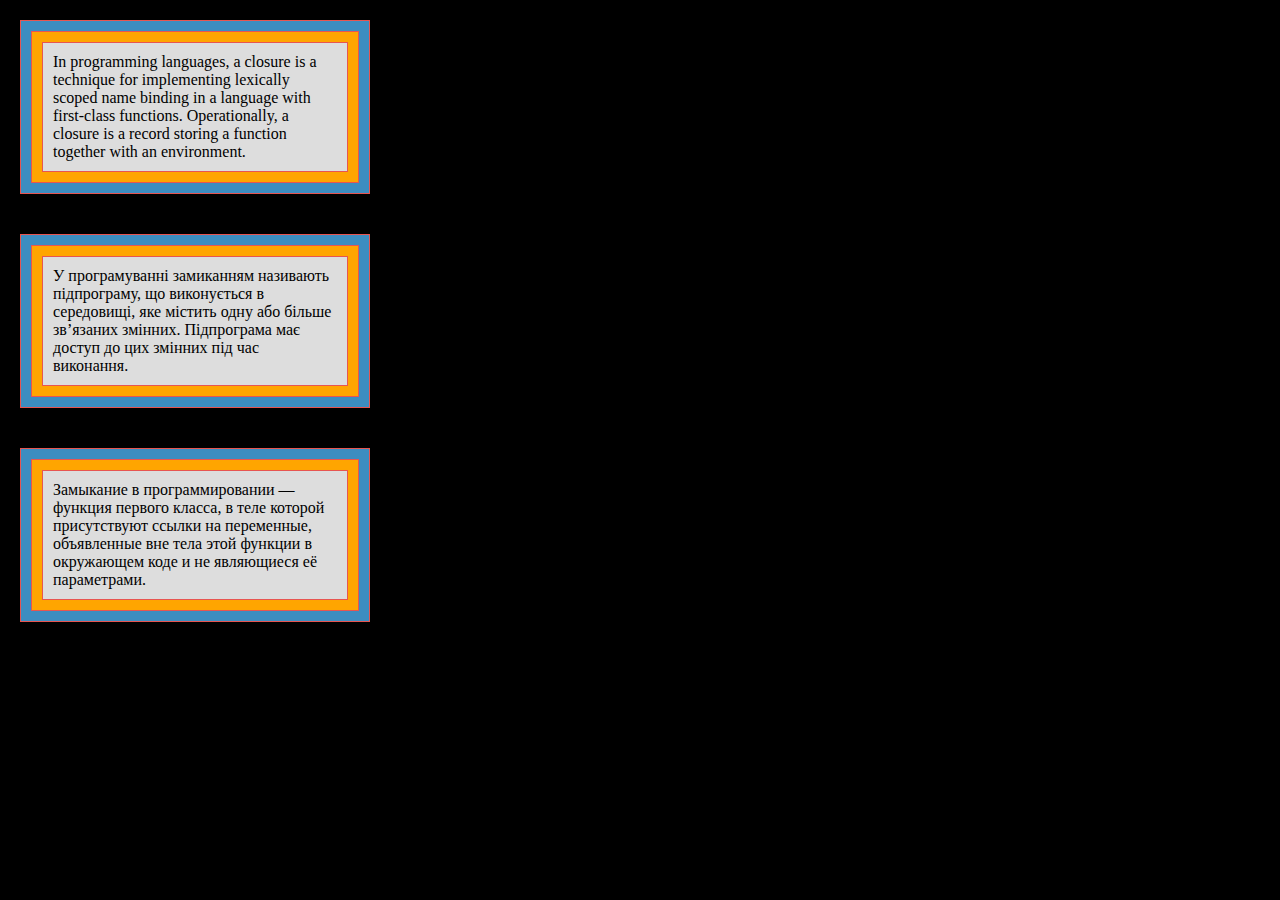
<file: index.html>
<!doctype html>
<html lang="en">
<head>
  <meta charset="UTF-8">
  <meta name="viewport"
        content="width=device-width, user-scalable=no, initial-scale=1.0, maximum-scale=1.0, minimum-scale=1.0">
  <meta http-equiv="X-UA-Compatible" content="ie=edge">
  <title>Enclosures</title>
  <link rel="stylesheet" href="./style.css">
</head>
<body>
  <div class="box wrapper top-box" id="qa-block">
    <div class="box inner">
      <div class="box content">In programming languages, a closure is a technique for implementing lexically scoped name binding in a language with first-class functions. Operationally, a closure is a record storing a function together with an environment.</div>
    </div>
  </div>
  <div class="box wrapper">
    <div class="box inner">
      <div class="box content">У програмуванні замиканням називають підпрограму, що виконується в середовищі, яке містить одну або більше зв’язаних змінних. Підпрограма має доступ до цих змінних під час виконання.</div>
    </div>
  </div>
  <div class="box wrapper">
    <div class="box inner">
      <div class="box content">Замыкание в программировании — функция первого класса, в теле которой присутствуют ссылки на переменные, объявленные вне тела этой функции в окружающем коде и не являющиеся её параметрами.</div>
    </div>
  </div>
</body>
</html>
</file>
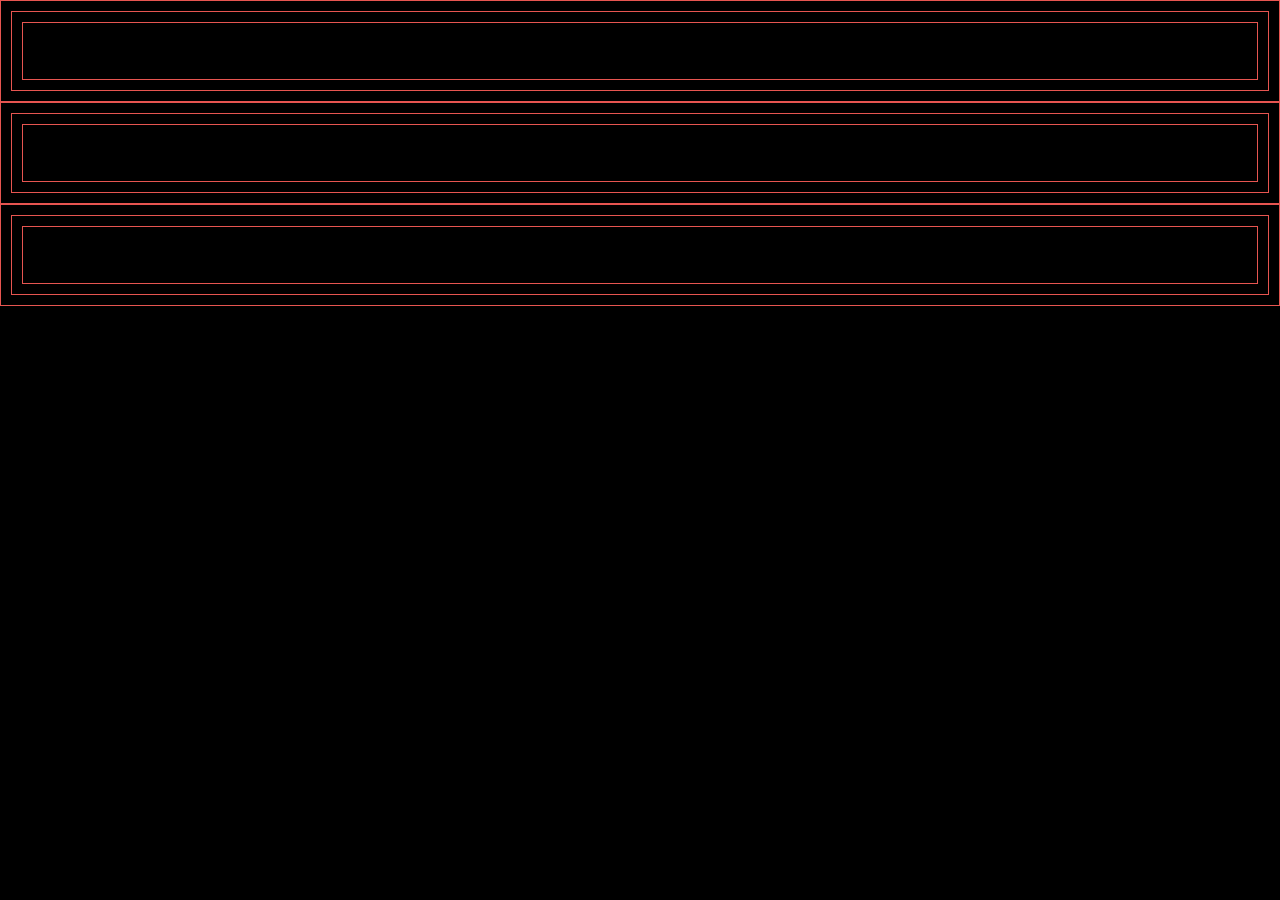
<file: src/index.html>
<!doctype html>
<html lang="en">
<head>
  <meta charset="UTF-8">
  <meta name="viewport"
        content="width=device-width, user-scalable=no, initial-scale=1.0, maximum-scale=1.0, minimum-scale=1.0">
  <meta http-equiv="X-UA-Compatible" content="ie=edge">
  <title>Enclosures</title>
  <link rel="stylesheet" href="./style.css">
</head>
<body>
  <div class="box blue" id="qa-block">
    <div class="box orange">
      <div class="box text">In programming languages, a closure is a technique for implementing lexically scoped name binding in a language with first-class functions. Operationally, a closure is a record storing a function together with an environment.</div>
    </div>
  </div>
  <div class="box blue">
    <div class="box orange">
      <div class="box text">У програмуванні замиканням називають підпрограму, що виконується в середовищі, яке містить одну або більше зв’язаних змінних. Підпрограма має доступ до цих змінних під час виконання.</div>
    </div>
  </div>
  <div class="box blue">
    <div class="box orange">
      <div class="box text">Замыкание в программировании — функция первого класса, в теле которой присутствуют ссылки на переменные, объявленные вне тела этой функции в окружающем коде и не являющиеся её параметрами.</div>
    </div>
  </div>
</body>
</html>
</file>
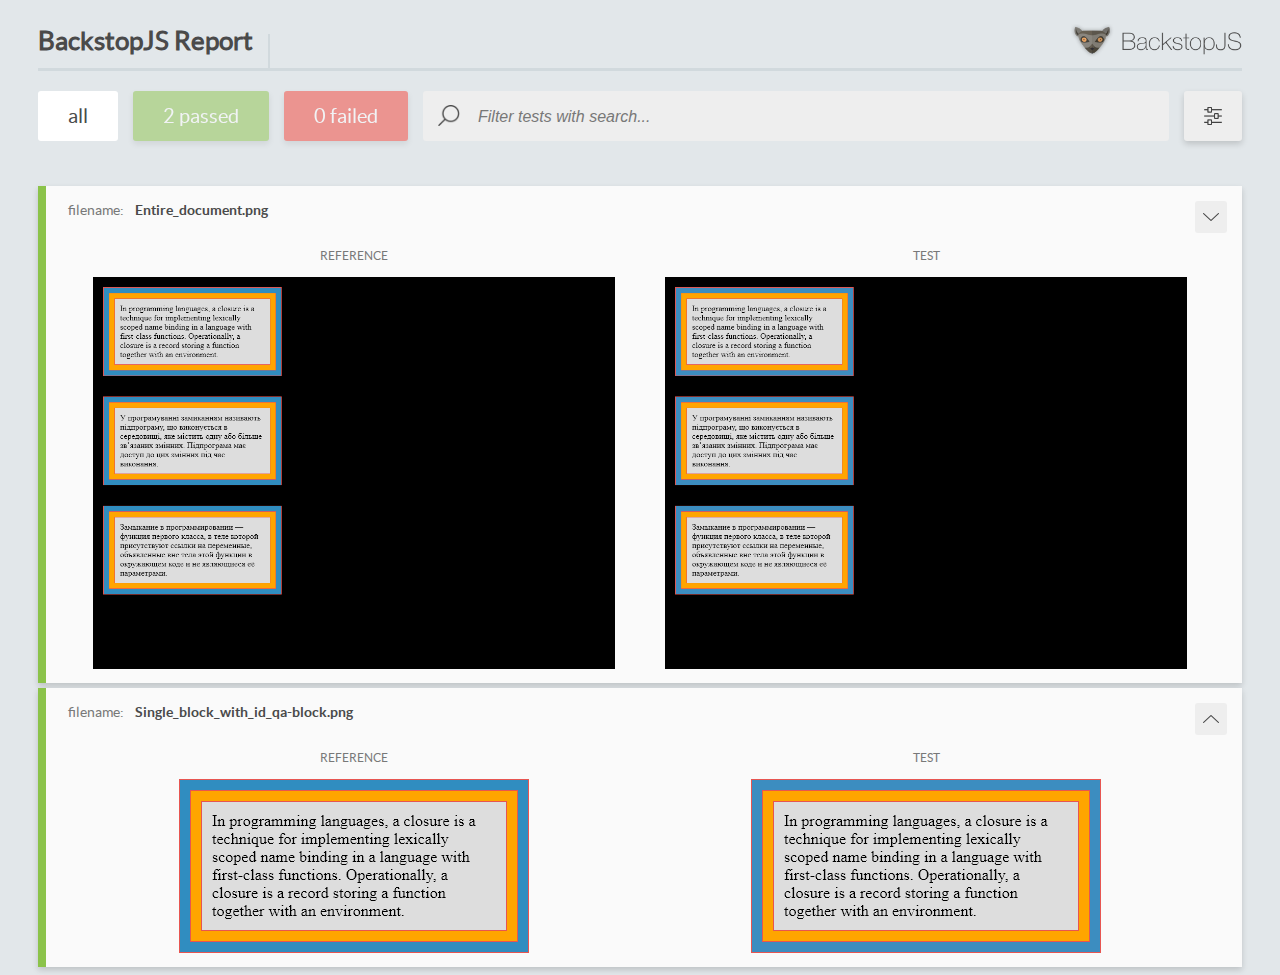
<file: report/html_report/index.html>
<!DOCTYPE html>
<html>
  <head>
    <meta charset="utf-8">
    <title>BackstopJS Report</title>

    <style>
      @font-face {
          font-family: 'latoregular';
          src: url('./assets/fonts/lato-regular-webfont.woff2') format('woff2'),
              url('./assets/fonts/lato-regular-webfont.woff') format('woff');
          font-weight: 400;
          font-style: normal;
      }
      @font-face {
          font-family: 'latobold';
          src: url('./assets/fonts/lato-bold-webfont.woff2') format('woff2'),
              url('./assets/fonts/lato-bold-webfont.woff') format('woff');
          font-weight: 700;
          font-style: normal;
      }

      .ReactModal__Body--open {
          overflow: hidden;
      }
      .ReactModal__Body--open .header {
        display: none;
      }

    </style>
  </head>
  <body style="background-color: #E2E7EA">
    <div id="root">

    </div>
    <script type="text/javascript">
      function report (report) { // eslint-disable-line no-unused-vars
        window.tests = report;
      }
    </script>
    <script type="text/javascript" src="config.js"></script>
    <script type="text/javascript" src="index_bundle.js"></script>
  </body>
</html>
</file>
<file: style.css>
body {
  margin: 0;
  background: black;
}

.box {
  border: 1px solid #e75551;
  padding: 10px;
}

.wrapper {
  width: 350px;
  box-sizing: border-box;
  margin: 40px 20px;
  background-color: #3c8dc0;
}

.inner {
  background-color: #ffa500;
}

.content {
  background-color: #ddd;
}

.top-box {
  margin: 20px;
}
</file>
<file: src/style.css>
body {
  margin: 0;
  background: black;
}

.box {
  border: 1px solid #e75551;
  padding: 10px;
}

.wrapper {
  width: 350px;
  box-sizing: border-box;
  margin: 40px 20px;
  background-color: #3c8dc0;
}

.inner {
  background-color: #ffa500;
}

.content {
  background-color: #ddd;
}

.top-box {
  margin: 20px;
}
</file>
